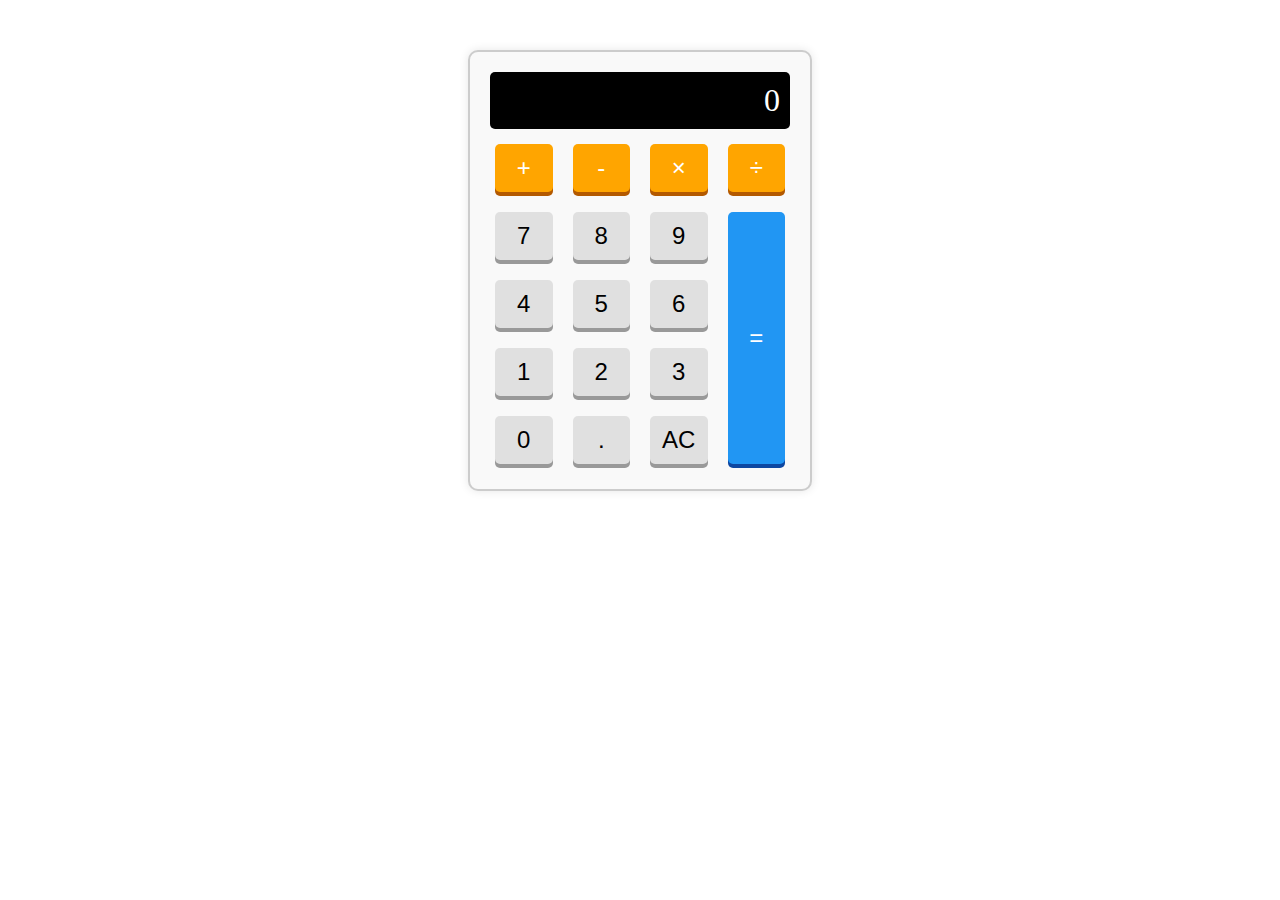
<file: day-2/index.html>
<!DOCTYPE html>
<html lang="en">
<head>
  <meta charset="UTF-8">
  <meta name="viewport" content="width=device-width, initial-scale=1.0">
  <title>kalkulator</title>
  <link rel="stylesheet" href="style.css">
</head>
<body>
  <div class="calculator">
    <div class="calculator_display">0</div>
    <div class="calculator_key">
      <button class="key-operator" data-action="add">+</button>
      <button class="key-operator" data-action="subtract">-</button>
      <button class="key-operator" data-action="multiply">&times;</button>
      <button class="key-operator" data-action="devide">÷</button>
      <button>7</button>
      <button>8</button>
      <button>9</button>
      <button>4</button>
      <button>5</button>
      <button>6</button>
      <button>1</button>
      <button>2</button>
      <button>3</button>
      <button>0</button>
      <button data-action="decimal">.</button>
      <button data-action="clear">AC</button>
      <button class="key-equals" data-action="calculate">=</button>
    </div>
  </div>

  <script src="script.js"></script>
</body>
</html>
</file>
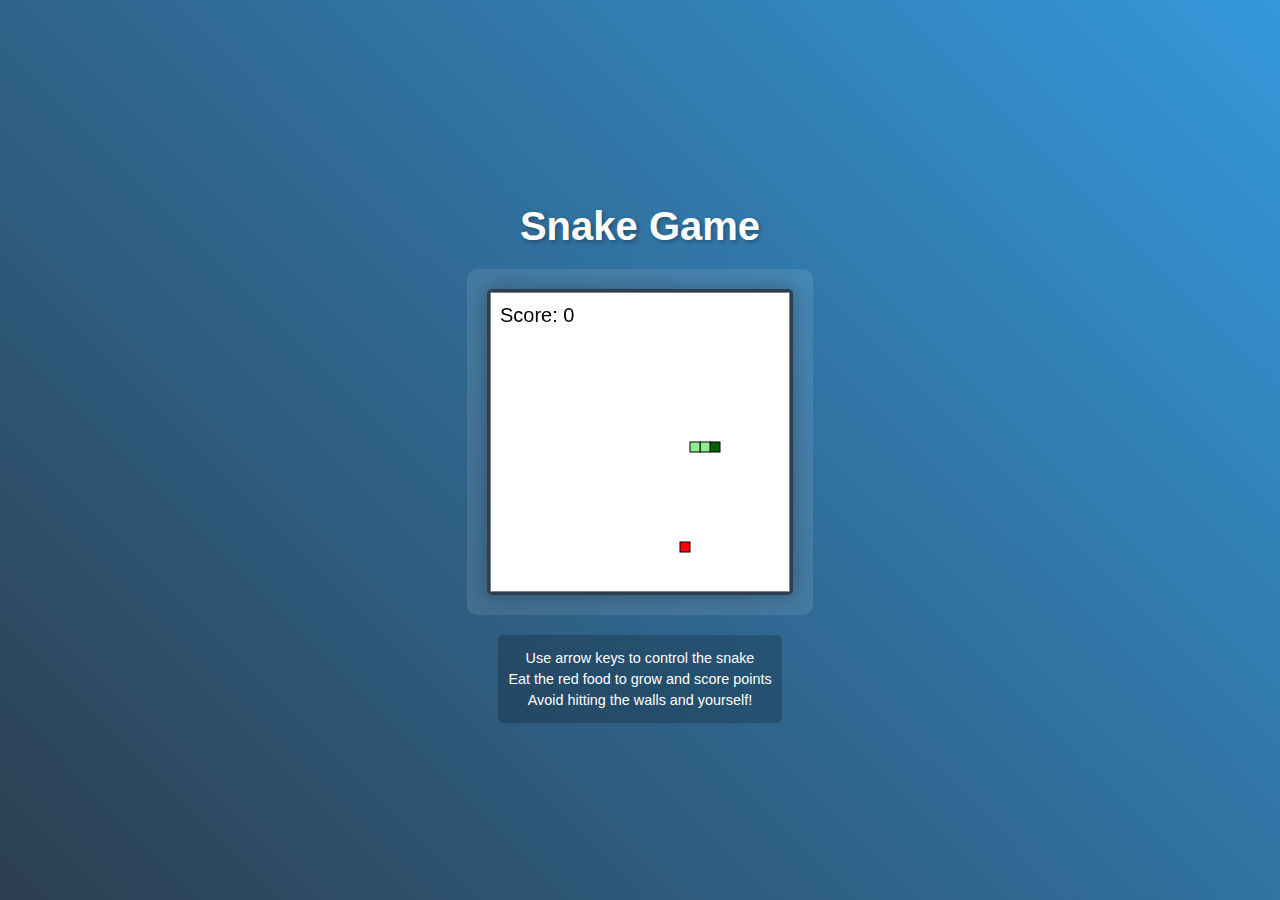
<file: day-3/index.html>
<!DOCTYPE html>
<html lang="en">
<head>
    <meta charset="UTF-8">
    <meta name="viewport" content="width=device-width, initial-scale=1.0">
    <title>Snake Game</title>
    <link rel="stylesheet" href="style.css">
</head>
<body>
    <h1>Snake Game</h1>
    <div class="game-container">
        <canvas id="gameCanvas" width="300" height="300"></canvas>
    </div>
    <div class="instructions">
        <p>Use arrow keys to control the snake</p>
        <p>Eat the red food to grow and score points</p>
        <p>Avoid hitting the walls and yourself!</p>
    </div>
    <script src="script.js"></script>
</body>
</html>
</file>
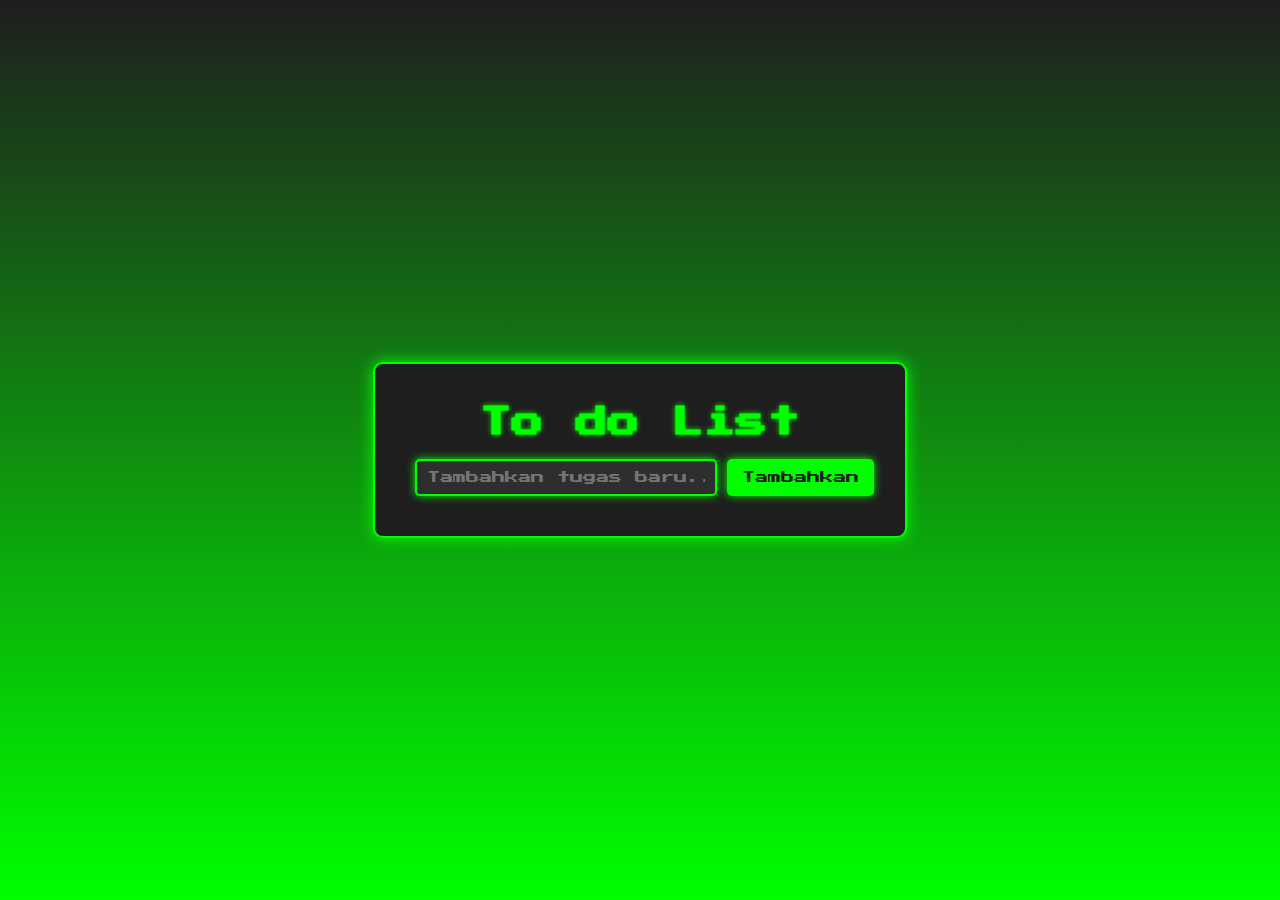
<file: day-4/index.html>
<!DOCTYPE html>
<html lang="en">
<head>
  <meta charset="UTF-8">
  <meta name="viewport" content="width=device-width, initial-scale=1.0">
  <title>To do List</title>
  <link rel="stylesheet" href="style.css">
  <link rel="preconnect" href="https://fonts.googleapis.com">
<link rel="preconnect" href="https://fonts.gstatic.com" crossorigin>
<link href="https://fonts.googleapis.com/css2?family=Press+Start+2P&display=swap" rel="stylesheet">
</head>
<body>

  <div class="container">
    <h1>To do List</h1>
    <div class="input-container">
      <input type="text" id="task-input" placeholder="Tambahkan tugas baru...">
      <button id="add-task-btn">Tambahkan</button>
    </div>

    <ul id="task-list"></ul>
  </div>
  <script src="script.js"></script>
</body>
</html>
</file>
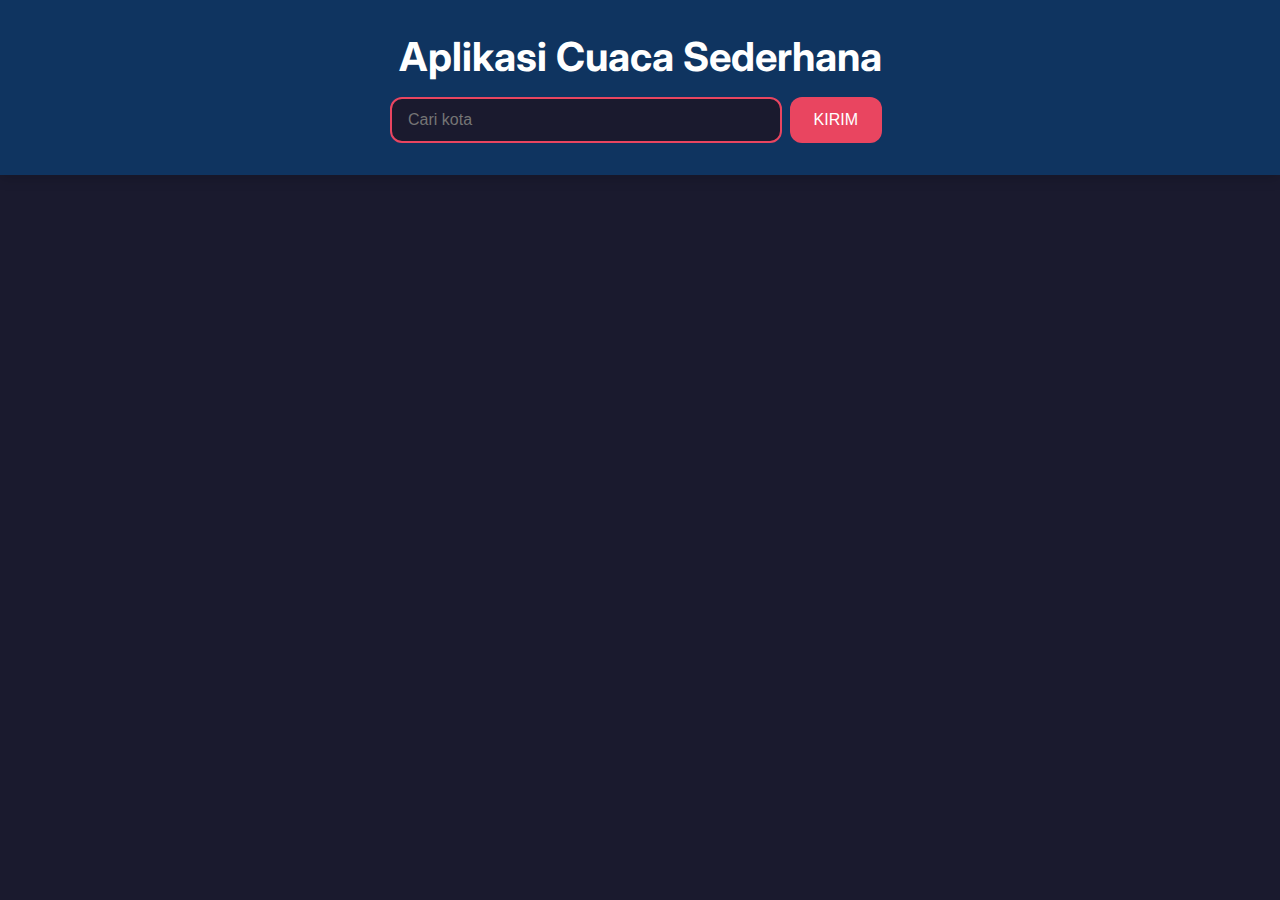
<file: day-5/index.html>
<!DOCTYPE html>
<html lang="en">
<head>
  <meta charset="UTF-8">
  <meta name="viewport" content="width=device-width, initial-scale=1.0">
  <title>Aplikasi Cuaca</title>
  <link rel="preconnect" href="https://fonts.googleapis.com">
  <link rel="preconnect" href="https://fonts.gstatic.com" crossorigin>
  <link href="https://fonts.googleapis.com/css2?family=Inter:wght@400;500;700&display=swap" rel="stylesheet">
  <link rel="stylesheet" href="style.css">
</head>
<body>

<section class="top-banner">
  <div class="container">
    <h1 class="heading">Aplikasi Cuaca Sederhana</h1>
    <form>
      <input type="text" placeholder="Cari kota" autofocus>
      <button type="submit">KIRIM</button>
      <span class="msg"></span>
    </form>
  </div>
</section>

<section class="ajax-section">
  <div class="container">
    <ul class="cities"></ul>
  </div>
</section>

<script src="script.js"></script>

</body>
</html>
</file>
<file: day-2/style.css>
.key-operator {
  background-color: orange;
  color: white;
  border: none;
  border-radius: 5px;
  box-shadow: 0 4px #b35900;
  
}

.key-equals {
  background-color: #2196F3;
  color: white;
  box-shadow: 0 4px #0d47a1;
  grid-column: 4 / 4;
  grid-row: 2 / 6;
}

.calculator_key {
  display: grid;
  grid-template-columns: repeat(4, 1fr);
  gap: 10px;
}

.calculator {
  width: 300px;
  margin: 50px auto;
  padding: 20px;
  border: 2px solid #ccc;
  border-radius: 10px;
  box-shadow: 0 0 10px rgba(0, 0, 0, 0.1);
  background-color: #f9f9f9;
}

.calculator_display {
  background-color: black;
  color: white;
  font-size: 2em;
  text-align: right;
  padding: 10px;
  border-radius: 5px;
  margin-bottom: 10px;
}

button{
  cursor: pointer;
  font-size: 1.5em;
  padding: 10px;
  border: none;
  margin: 5px;
  display: grid;
  place-items: center;
  background-color: #e0e0e0;
  border-radius: 5px;
  box-shadow: 0 4px #999;

}
</file>
<file: day-3/style.css>
body {
    display: flex;
    flex-direction: column;
    align-items: center;
    justify-content: center;
    height: 100vh;
    margin: 0;
    background: linear-gradient(45deg, #2c3e50, #3498db);
    font-family: Arial, sans-serif;
}

#gameCanvas {
    display: block;
    background-color: white;
    border: 3px solid #2c3e50;
    border-radius: 5px;
    box-shadow: 0 0 20px rgba(0, 0, 0, 0.3);
    margin: 0 auto;
}

/* Tambahkan judul game */
h1 {
    color: white;
    text-shadow: 2px 2px 4px rgba(0, 0, 0, 0.3);
    margin-bottom: 20px;
    font-size: 2.5em;
    text-align: center;
}

/* Container untuk canvas */
.game-container {
    position: relative;
    padding: 20px;
    background: rgba(255, 255, 255, 0.1);
    border-radius: 10px;
    backdrop-filter: blur(5px);
}

/* Instruksi game */
.instructions {
    color: white;
    text-align: center;
    margin-top: 20px;
    padding: 10px;
    background: rgba(0, 0, 0, 0.2);
    border-radius: 5px;
    font-size: 0.9em;
    max-width: 300px;
}

.instructions p {
    margin: 5px 0;
}

/* Responsif untuk layar kecil */
@media (max-width: 500px) {
    #gameCanvas {
        width: 90vw;
        height: 90vw;
        max-width: 300px;
        max-height: 300px;
    }
    
    h1 {
        font-size: 1.8em;
    }
    
    .instructions {
        font-size: 0.8em;
    }
}
</file>
<file: day-4/style.css>
body {
    font-family: 'Press Start 2P', cursive;
    background: linear-gradient(to bottom, #1e1e1e, #00ff00); /* Latar belakang gelap */
    color: #00ff00; /* Warna teks neon hijau */
    display: flex;
    justify-content: center;
    align-items: center;
    height: 100vh;
    margin: 0;
}

.container {
    background: #1e1e1e; /* Warna latar belakang kontainer */
    padding: 20px 40px;
    border-radius: 10px;
    box-shadow: 0 0 15px #00ff00; /* Efek neon glow */
    width: 450px;
    text-align: center;
    border: 2px solid #00ff00; /* Border neon */
}

h1 {
    color: #00ff00;
    text-shadow: 0 0 5px #00ff00; /* Efek bayangan neon pada judul */
}

.input-container {
    display: flex;
    gap: 10px;
}

#task-input {
    flex-grow: 1;
    padding: 10px;
    background-color: #2e2e2e;
    border: 2px solid #00ff00;
    color: #fff;
    border-radius: 5px;
    box-shadow: 0 0 8px #00ff00;
    font-family: 'Press Start 2P', cursive;
}

#add-task-btn {
    padding: 10px 15px;
    background-color: #00ff00;
    color: #1e1e1e;
    border: none;
    border-radius: 5px;
    cursor: pointer;
    font-family: 'Press Start 2P', cursive;
    box-shadow: 0 0 8px #00ff00;
    transition: transform 0.2s; /* Transisi untuk efek hover */
}

#add-task-btn:hover {
    transform: scale(1.05); /* Efek membesar saat di-hover */
}

#task-list {
    list-style: none;
    padding: 0;
    margin-top: 20px;
}

#task-list li {
    background: #2e2e2e;
    padding: 10px;
    margin-bottom: 8px;
    border-radius: 5px;
    display: flex;
    justify-content: space-between;
    align-items: center;
    border: 1px solid #00ff00;
    box-shadow: 0 0 5px #00ff00;
}

.delete-button {
    background-color: #ff0000;
    color: white;
    border: none;
    padding: 5px 10px;
    border-radius: 3px;
    cursor: pointer;
    font-family: 'Press Start 2P', cursive;
    box-shadow: 0 0 5px #ff0000;
}

.done {
    text-decoration: line-through;
    color: #888;
    opacity: 0.6;
}

@media screen and (max-width: 768px) {
    .container {
        padding: 20px;
    }

    #task-input {
        font-size: 12px;
    }

    #add-task-btn {
        font-size: 12px;
        padding: 8px 10px;
    }
  
}
</file>
<file: day-5/style.css>
/* Reset dan Pengaturan Dasar */
:root {
  --bg-color: #1a1a2e;
  --card-color: #16213e;
  --primary-color: #0f3460;
  --secondary-color: #e94560;
  --text-color: #dcdcdc;
  --heading-color: #ffffff;
  --border-radius: 12px;
  --box-shadow: 0 8px 24px rgba(0, 0, 0, 0.2);
}

* {
  margin: 0;
  padding: 0;
  box-sizing: border-box;
}

body {
  font-family: 'Inter', sans-serif;
  background-color: var(--bg-color);
  color: var(--text-color);
  display: flex;
  flex-direction: column;
  min-height: 100vh;
}

/* Bagian Banner Atas */
.top-banner {
  background-color: var(--primary-color);
  padding: 2rem 1rem;
  text-align: center;
  box-shadow: 0 4px 12px rgba(0, 0, 0, 0.15);
}

.container {
  max-width: 960px;
  margin: 0 auto;
  padding: 0 1rem;
}

.heading {
  font-size: 2.5rem;
  font-weight: 700;
  color: var(--heading-color);
  margin-bottom: 1rem;
}

/* Formulir Pencarian */
form {
  display: flex;
  gap: 0.5rem;
  max-width: 500px;
  margin: 0 auto;
}

form input[type="text"] {
  flex-grow: 1;
  padding: 0.75rem 1rem;
  border: 2px solid transparent;
  border-radius: var(--border-radius);
  background-color: var(--bg-color);
  color: var(--text-color);
  font-size: 1rem;
  transition: border-color 0.3s ease;
}

form input[type="text"]:focus {
  outline: none;
  border-color: var(--secondary-color);
}

form button {
  padding: 0.75rem 1.5rem;
  border: none;
  border-radius: var(--border-radius);
  background-color: var(--secondary-color);
  color: var(--heading-color);
  font-size: 1rem;
  font-weight: 500;
  cursor: pointer;
  transition: background-color 0.3s ease;
}

form button:hover {
  background-color: #ff5777;
}

.msg {
  color: #ffc107;
  min-height: 1.5rem;
  margin-top: 0.5rem;
  display: block;
}

/* Bagian Data Cuaca */
.ajax-section {
  flex-grow: 1;
  padding: 2rem 0;
}

.cities {
  list-style: none;
  display: grid;
  grid-template-columns: repeat(auto-fill, minmax(280px, 1fr));
  gap: 1.5rem;
}

.city {
  background-color: var(--card-color);
  padding: 1.5rem;
  border-radius: var(--border-radius);
  box-shadow: var(--box-shadow);
  display: flex;
  flex-direction: column;
  gap: 1rem;
  transition: transform 0.3s ease;
}

.city:hover {
    transform: translateY(-5px);
}

.city-name {
  font-size: 1.5rem;
  font-weight: 700;
  color: var(--heading-color);
}

.city-name sup {
  font-size: 0.8rem;
  padding: 0.2em 0.6em;
  border-radius: 8px;
  background-color: var(--secondary-color);
  color: var(--heading-color);
  margin-left: 0.5rem;
}

.city-temp {
  font-size: 3rem;
  font-weight: 700;
  color: var(--heading-color);
}

.city-temp sup {
  font-size: 1.5rem;
}

figure {
  display: flex;
  align-items: center;
  gap: 1rem;
}

.city-icon {
  width: 60px;
  height: 60px;
}

figcaption {
  font-size: 1rem;
  text-transform: capitalize;
}
</file>
